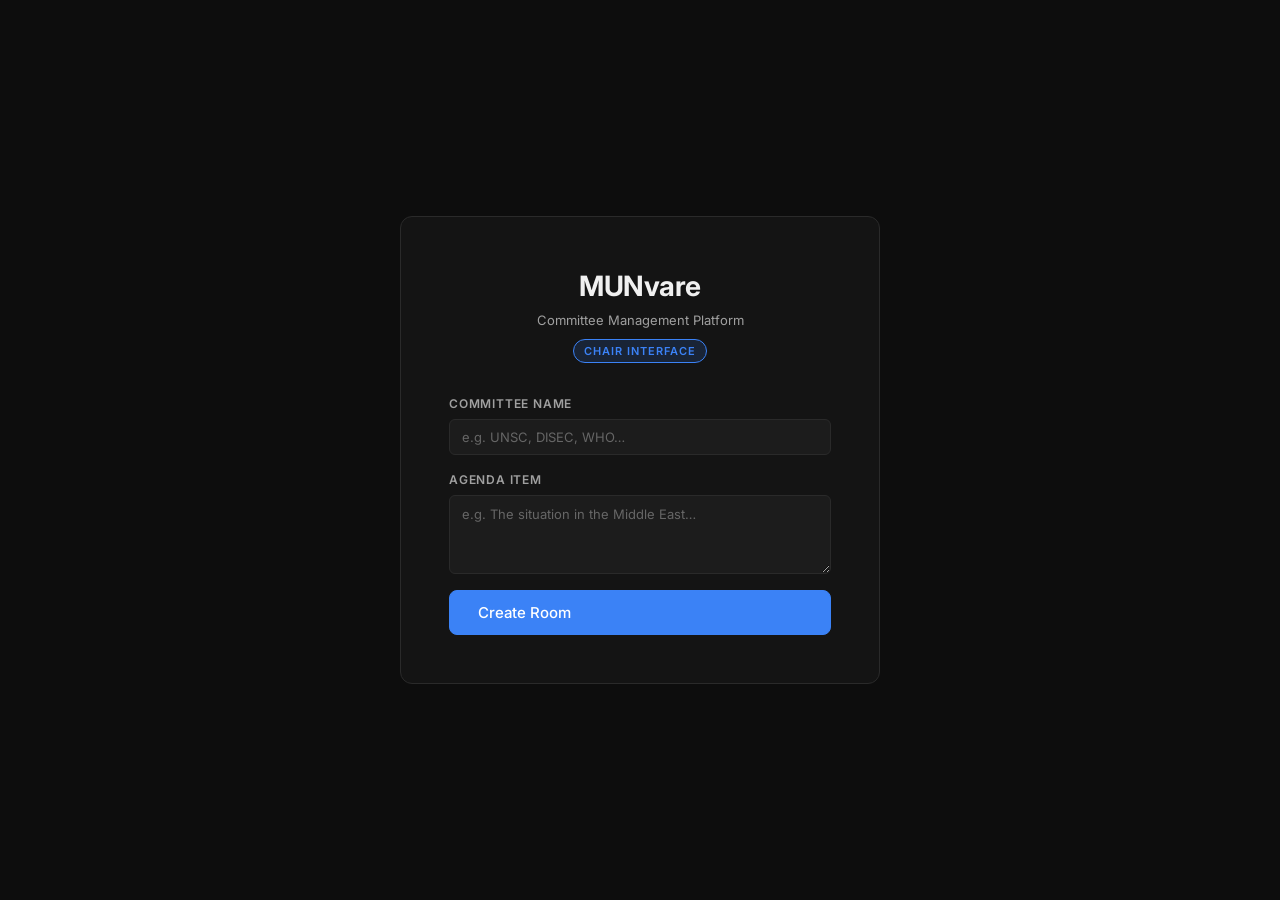
<file: frontend/chair.html>
<!DOCTYPE html>
<html lang="en">
<head>
    <meta charset="UTF-8">
    <meta name="viewport" content="width=device-width, initial-scale=1.0">
    <title>MUNvare — Chair Interface</title>
    <link rel="stylesheet" href="chair.css">
</head>
<body>

<!-- ===================== SETUP SCREEN ===================== -->
<div id="setup-screen">
    <div class="setup-card">
        <div class="setup-logo">
            <h1>MUNvare</h1>
            <p>Committee Management Platform</p>
            <span class="setup-badge">Chair Interface</span>
        </div>
        <div class="setup-form">
            <div class="form-group">
                <label for="committee-name">Committee Name</label>
                <input
                    type="text"
                    id="committee-name"
                    class="input-field"
                    placeholder="e.g. UNSC, DISEC, WHO…"
                    autocomplete="off"
                    onkeydown="if(event.key==='Enter') document.getElementById('agenda').focus()"
                >
            </div>
            <div class="form-group">
                <label for="agenda">Agenda Item</label>
                <textarea
                    id="agenda"
                    class="input-field"
                    placeholder="e.g. The situation in the Middle East…"
                    rows="3"
                ></textarea>
            </div>
            <button class="btn btn-primary btn-lg" onclick="setupRoom()">
                Create Room
            </button>
        </div>
    </div>
</div>

<!-- ===================== MAIN INTERFACE ===================== -->
<div id="main-interface" style="display:none; flex-direction:column; height:100vh;">

    <!-- TOP BAR -->
    <div class="top-bar">
        <span class="top-bar-brand">MUNvare</span>
        <div class="top-bar-divider"></div>
        <span class="committee-title" id="committee-title">Committee</span>
        <div class="top-bar-divider"></div>
        <div class="room-code-wrapper" onclick="copyRoomCode()" title="Click to copy room code">
            <span class="room-code-label">Room</span>
            <span id="room-code-display">——</span>
            <span class="copy-icon">&#10697;</span>
        </div>
        <span class="status-badge inactive" id="committee-status">INACTIVE</span>
        <button class="btn btn-outline" id="clear-room-btn" style="margin-left:auto; font-size:12px; padding:5px 10px;">
            &#10005; Leave Room
        </button>
    </div>

    <!-- AGENDA BAR -->
    <div class="agenda-bar">
        <span>Agenda:</span>
        <strong id="agenda-bar-text">—</strong>
    </div>

    <!-- INTERFACE BODY -->
    <div class="interface-body">

        <!-- LEFT PANEL: DELEGATES -->
        <div class="left-panel">
            <div class="panel-title">
                Delegates
                <span class="panel-count" id="delegate-count">0/0</span>
            </div>

            <div class="delegate-search">
                <input
                    type="text"
                    id="delegate-search"
                    class="search-input"
                    placeholder="Search countries…"
                    autocomplete="off"
                >
            </div>

            <!-- Delegate Setup (shown after room created) -->
            <div id="delegate-setup" style="display:none;">
                <textarea
                    id="delegate-list-input"
                    placeholder="Enter one country per line:&#10;United States&#10;China&#10;France&#10;…"
                    rows="5"
                ></textarea>
                <button class="btn btn-primary" style="width:100%" onclick="startRollCall()">
                    Start Roll Call
                </button>
            </div>

            <!-- Rendered delegate list -->
            <div id="delegate-list"></div>
        </div>

        <!-- MAIN AREA -->
        <div class="main-area">

            <!-- TAB BAR -->
            <div class="tab-bar">
                <button class="tab-btn active" data-tab="gsl">GSL</button>
                <button class="tab-btn" data-tab="mod">Mod Caucus</button>
                <button class="tab-btn" data-tab="unmod">Unmod Caucus</button>
                <button class="tab-btn" data-tab="voting">Voting</button>
                <button class="tab-btn" data-tab="docs">Documents</button>
            </div>

            <!-- TAB CONTENT AREA -->
            <div class="tab-content-area">

                <!-- GSL TAB -->
                <div id="gsl-panel" class="tab-content active" style="display:block;">
                    <div class="panel-header">
                        <h3>General Speakers List</h3>
                        <span class="status-badge closed">CLOSED</span>
                    </div>
                    <div class="timer-display">
                        <div class="timer-value" id="gsl-timer-display">1:30</div>
                        <div class="current-speaker">No current speaker</div>
                        <div class="timer-controls">
                            <button class="btn btn-success" onclick="startTimer('gsl.timer')">&#9654; Start</button>
                            <button class="btn btn-secondary" onclick="pauseTimer('gsl.timer')">&#9646;&#9646; Pause</button>
                            <button class="btn btn-outline" onclick="resetTimer('gsl.timer')">&#8634; Reset</button>
                            <button class="btn btn-accent" onclick="nextSpeaker()">Next &#9658;&#9658;</button>
                        </div>
                    </div>
                    <div class="speaker-controls">
                        <div class="gsl-settings">
                            Speaker time:
                            <input type="number" id="gsl-speaker-time" value="90" style="width:64px"> sec
                        </div>
                        <div class="add-speaker">
                            <select id="gsl-add-country" class="input-field">
                                <option value="">-- Select country --</option>
                            </select>
                            <button class="btn btn-primary" onclick="addToGSL()">Add</button>
                        </div>
                    </div>
                    <div class="speaker-list">
                        <h4>Speakers Queue (0)</h4>
                        <div class="empty-state">No speakers queued</div>
                    </div>
                    <div class="gsl-actions">
                        <button class="btn btn-primary" onclick="openGSL()">Open GSL</button>
                        <button class="btn btn-secondary" onclick="closeGSL()">Close GSL</button>
                    </div>
                </div>

                <!-- MOD CAUCUS TAB -->
                <div id="mod-panel" class="tab-content" style="display:none;">
                    <div class="panel-header">
                        <h3>Moderated Caucus</h3>
                        <span class="status-badge inactive">INACTIVE</span>
                    </div>
                    <div class="caucus-setup">
                        <input type="text" id="mod-topic" placeholder="Caucus topic" class="input-field">
                        <div class="time-inputs">
                            <label>Total time (s): <input type="number" id="mod-total-time" value="300" class="input-field" style="width:80px"></label>
                            <label>Speaker time (s): <input type="number" id="mod-speaker-time" value="60" class="input-field" style="width:80px"></label>
                        </div>
                        <button class="btn btn-primary" onclick="startModCaucus()">Start Mod Caucus</button>
                    </div>
                </div>

                <!-- UNMOD CAUCUS TAB -->
                <div id="unmod-panel" class="tab-content" style="display:none;">
                    <div class="panel-header">
                        <h3>Unmoderated Caucus</h3>
                        <span class="status-badge inactive">INACTIVE</span>
                    </div>
                    <div class="caucus-setup">
                        <input type="text" id="unmod-purpose" placeholder="Purpose (optional)" class="input-field">
                        <label class="time-inputs" style="gap:8px;align-items:center;">Duration (s):
                            <input type="number" id="unmod-duration" value="300" class="input-field" style="width:90px">
                        </label>
                        <button class="btn btn-primary" onclick="startUnmodCaucus()">Start Unmod Caucus</button>
                    </div>
                </div>

                <!-- VOTING TAB -->
                <div id="voting-panel" class="tab-content" style="display:none;">
                    <div class="panel-header">
                        <h3>Voting Procedure</h3>
                        <span class="status-badge inactive">CLOSED</span>
                    </div>
                    <div class="voting-setup">
                        <input type="text" id="voting-motion" placeholder="Motion or resolution title" class="input-field">
                        <select id="voting-type" class="input-field">
                            <option value="procedural">Procedural</option>
                            <option value="substantive">Substantive</option>
                        </select>
                        <button class="btn btn-primary" onclick="startVoting()">Open Voting</button>
                    </div>
                </div>

                <!-- DOCUMENTS TAB -->
                <div id="docs-panel" class="tab-content" style="display:none;">
                    <div class="panel-header">
                        <h3>Working Papers &amp; Draft Resolutions</h3>
                    </div>
                    <div class="docs-section">
                        <h4>Working Papers (0)</h4>
                        <p class="empty-state">No working papers submitted</p>
                    </div>
                    <div class="docs-section">
                        <h4>Draft Resolutions (0)</h4>
                        <p class="empty-state">No draft resolutions</p>
                    </div>
                </div>

            </div><!-- /tab-content-area -->
        </div><!-- /main-area -->

        <!-- RIGHT PANEL -->
        <div class="right-panel">

            <!-- Motions Queue -->
            <div class="right-section" style="flex:0 0 auto;">
                <div class="right-section-header">
                    Motions
                    <span class="badge-count" id="motions-badge" style="display:none;"></span>
                </div>
                <div class="right-section-body">
                    <div id="motions-list">
                        <p class="empty-state">No pending motions</p>
                    </div>
                </div>
            </div>

            <!-- Points Queue -->
            <div class="right-section" style="flex:0 0 auto;">
                <div class="right-section-header">
                    Points
                    <span class="badge-count" id="points-badge" style="display:none;"></span>
                </div>
                <div class="right-section-body">
                    <div id="points-list">
                        <p class="empty-state">No pending points</p>
                    </div>
                </div>
            </div>

            <!-- Right of Reply Queue -->
            <div class="right-section" style="flex:0 0 auto;">
                <div class="right-section-header">
                    Right of Reply
                    <span class="badge-count" id="ror-badge" style="display:none;"></span>
                </div>
                <div class="right-section-body">
                    <div id="ror-list"></div>
                </div>
            </div>

            <!-- Announcements -->
            <div class="right-section" style="flex:1; min-height:0;">
                <div class="right-section-header">Announcement</div>
                <div class="announcement-section">
                    <label for="announcement-input">Message (Ctrl+Enter to send)</label>
                    <textarea
                        id="announcement-input"
                        placeholder="Type an announcement to broadcast to all delegates…"
                    ></textarea>
                    <button class="btn btn-primary" style="width:100%" onclick="sendAnnouncement()">
                        Broadcast Announcement
                    </button>
                </div>
            </div>

        </div><!-- /right-panel -->

    </div><!-- /interface-body -->

    <!-- BOTTOM BAR: SESSION CONTROLS -->
    <div class="bottom-bar">
        <span class="bottom-bar-label">Session:</span>
        <button class="btn btn-secondary" onclick="startRollCallBtn()">
            &#9745; Roll Call
        </button>
        <button class="btn btn-warning" onclick="suspendSession()">
            &#9646;&#9646; Suspend
        </button>
        <button class="btn btn-success" onclick="resumeSession()">
            &#9654; Resume
        </button>
        <button class="btn btn-danger" onclick="adjournSession()">
            &#9632; Adjourn
        </button>
        <div class="bottom-bar-spacer"></div>
        <button class="btn btn-primary" onclick="sendAnnouncement()">
            &#128226; Announce
        </button>
    </div>

</div><!-- /main-interface -->

<script src="https://cdn.socket.io/4.7.2/socket.io.min.js"></script>
<script src="chair.js"></script>
</body>
</html>
</file>
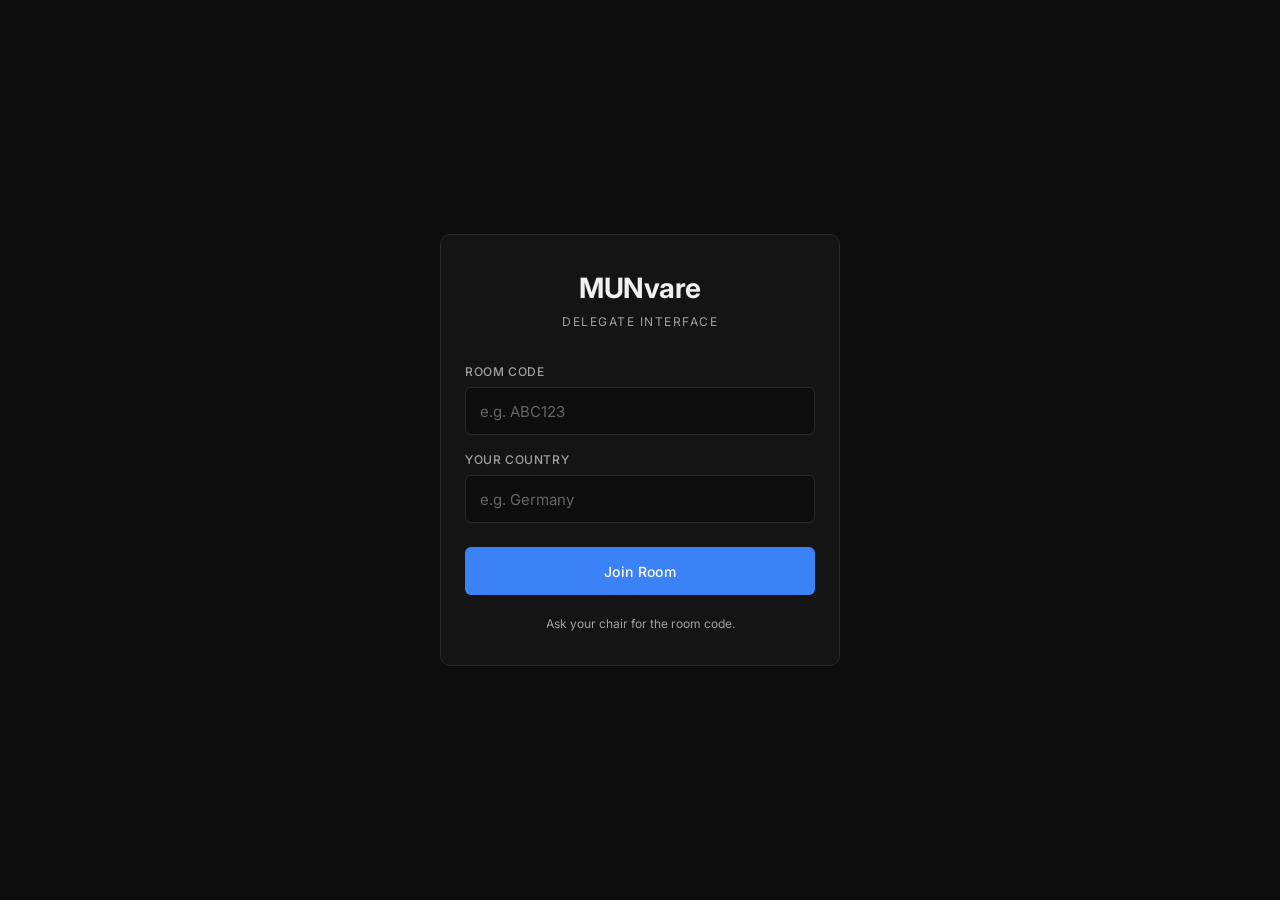
<file: frontend/delegate.html>
<!DOCTYPE html>
<html lang="en">
<head>
    <meta charset="UTF-8">
    <meta name="viewport" content="width=device-width, initial-scale=1.0, maximum-scale=1.0, user-scalable=no">
    <title>MUNvare - Delegate</title>
    <link rel="preconnect" href="https://fonts.googleapis.com">
    <link href="https://fonts.googleapis.com/css2?family=Inter:wght@300;400;500;600;700&display=swap" rel="stylesheet">
    <link rel="stylesheet" href="delegate.css">
</head>
<body>

    <!-- Toast Container -->
    <div id="toast-container"></div>

    <!-- ============================================================
         JOIN SCREEN
    ============================================================ -->
    <div id="join-screen">
        <div class="join-card">
            <div class="join-logo">
                <span class="join-logo-text">MUNvare</span>
                <span class="join-logo-sub">Delegate Interface</span>
            </div>

            <div class="join-form">
                <div class="form-group">
                    <label class="form-label" for="room-code-input">Room Code</label>
                    <input
                        id="room-code-input"
                        type="text"
                        class="input-field"
                        placeholder="e.g. ABC123"
                        autocomplete="off"
                        autocapitalize="characters"
                        maxlength="12"
                    >
                </div>
                <div class="form-group">
                    <label class="form-label" for="country-input">Your Country</label>
                    <input
                        id="country-input"
                        type="text"
                        class="input-field"
                        placeholder="e.g. Germany"
                        autocomplete="off"
                    >
                </div>
                <button class="btn btn-primary btn-join" onclick="joinRoom()">
                    Join Room
                </button>
            </div>

            <p class="join-hint">Ask your chair for the room code.</p>
        </div>
    </div>

    <!-- ============================================================
         MAIN VIEW
    ============================================================ -->
    <div id="main-view" style="display:none;">

        <!-- Top Bar -->
        <header class="top-bar">
            <div class="top-bar-left">
                <div class="committee-name" id="committee-name">Committee</div>
                <div class="delegate-info">
                    <span id="my-country">Country</span>
                    <span class="room-code-badge" id="room-code-badge">----</span>
                </div>
            </div>
            <div class="top-bar-right">
                <span class="status-badge" id="committee-status">IDLE</span>
            </div>
        </header>

        <!-- Timer Display -->
        <div class="timer-block" id="main-timer">
            <div class="timer-label">Session</div>
        </div>

        <!-- Current Activity Panel -->
        <section class="activity-panel" id="current-activity">
            <div class="activity-header">Waiting for session to start...</div>
        </section>

        <!-- Action Buttons -->
        <section class="actions-panel">

            <!-- Speak / Non-voting actions -->
            <div id="speak-actions">
                <div class="action-row">
                    <button class="action-btn action-primary" onclick="requestToSpeak()">
                        <span class="action-icon">🎤</span>
                        <span class="action-label">Request to Speak</span>
                    </button>
                    <button class="action-btn action-secondary" onclick="withdrawFromList()">
                        <span class="action-icon">✖</span>
                        <span class="action-label">Withdraw from List</span>
                    </button>
                </div>

                <div class="action-row">
                    <button class="action-btn action-motion" onclick="proposeMotion()">
                        <span class="action-icon">📋</span>
                        <span class="action-label">Propose Motion</span>
                    </button>
                    <button class="action-btn action-point" onclick="raisePoint()">
                        <span class="action-icon">✋</span>
                        <span class="action-label">Raise Point</span>
                    </button>
                </div>

                <div class="action-row">
                    <button class="action-btn action-reply" onclick="requestRightOfReply()">
                        <span class="action-icon">↩</span>
                        <span class="action-label">Right of Reply</span>
                    </button>
                    <button class="action-btn action-doc" onclick="submitWorkingPaper()">
                        <span class="action-icon">📄</span>
                        <span class="action-label">Submit Working Paper</span>
                    </button>
                </div>
            </div>

            <!-- Voting actions (shown during voting) -->
            <div id="voting-actions" style="display:none;">
                <div class="voting-header">Cast Your Vote</div>
                <div id="vote-buttons" class="vote-grid">
                    <button class="vote-btn vote-for" onclick="castVote('for')">FOR</button>
                    <button class="vote-btn vote-against" onclick="castVote('against')">AGAINST</button>
                    <button class="vote-btn vote-abstain" onclick="castVote('abstain')">ABSTAIN</button>
                    <button class="vote-btn vote-pass" onclick="castVote('pass')">PASS</button>
                </div>
            </div>

        </section>

        <!-- Info Tabs -->
        <section class="info-section">
            <nav class="info-tabs">
                <button class="info-tab-btn active" data-info-tab="speakers" onclick="switchInfoTab('speakers')">
                    Speakers
                </button>
                <button class="info-tab-btn" data-info-tab="announcements" onclick="switchInfoTab('announcements')">
                    Announcements
                </button>
                <button class="info-tab-btn" data-info-tab="documents" onclick="switchInfoTab('documents')">
                    Documents
                </button>
            </nav>

            <div class="info-tab-content" id="info-speakers">
                <div id="speaker-list">
                    <p class="empty">No speakers in list</p>
                </div>
            </div>

            <div class="info-tab-content" id="info-announcements" style="display:none;">
                <div id="announcements-list">
                    <p class="empty">No announcements</p>
                </div>
            </div>

            <div class="info-tab-content" id="info-documents" style="display:none;">
                <div id="documents-list">
                    <p class="empty">No documents</p>
                </div>
            </div>
        </section>

    </div><!-- /#main-view -->

    <!-- ============================================================
         MODAL: Propose Motion
    ============================================================ -->
    <div id="motion-modal" class="modal-overlay" style="display:none;" onclick="handleOverlayClick(event,'motion-modal')">
        <div class="modal-card" onclick="event.stopPropagation()">
            <div class="modal-header">
                <h2 class="modal-title">Propose Motion</h2>
                <button class="modal-close" onclick="closeModal('motion-modal')">✕</button>
            </div>
            <div class="modal-body">
                <div class="form-group">
                    <label class="form-label">Motion Type</label>
                    <select id="motion-type" class="input-field select-field">
                        <option value="mod_caucus">Moderated Caucus</option>
                        <option value="unmod_caucus">Unmoderated Caucus</option>
                        <option value="closure_debate">Closure of Debate</option>
                        <option value="suspension">Suspension of Session</option>
                        <option value="adjournment">Adjournment of Session</option>
                    </select>
                </div>
                <div id="motion-dynamic-fields">
                    <!-- Populated by updateMotionFields() -->
                    <input type="text" id="motion-topic" placeholder="Topic" class="input-field">
                    <div class="form-row">
                        <label class="form-label-inline">Total time (s):
                            <input type="number" id="motion-total-time" value="300" class="input-field input-small">
                        </label>
                        <label class="form-label-inline">Speaker time (s):
                            <input type="number" id="motion-speaker-time" value="60" class="input-field input-small">
                        </label>
                    </div>
                </div>
            </div>
            <div class="modal-footer">
                <button class="btn btn-secondary" onclick="closeModal('motion-modal')">Cancel</button>
                <button class="btn btn-primary" onclick="submitMotion()">Propose</button>
            </div>
        </div>
    </div>

    <!-- ============================================================
         MODAL: Raise Point
    ============================================================ -->
    <div id="point-modal" class="modal-overlay" style="display:none;" onclick="handleOverlayClick(event,'point-modal')">
        <div class="modal-card" onclick="event.stopPropagation()">
            <div class="modal-header">
                <h2 class="modal-title">Raise a Point</h2>
                <button class="modal-close" onclick="closeModal('point-modal')">✕</button>
            </div>
            <div class="modal-body">
                <div class="form-group">
                    <label class="form-label">Point Type</label>
                    <select id="point-type" class="input-field select-field">
                        <option value="point_of_order">Point of Order</option>
                        <option value="point_of_inquiry">Point of Inquiry</option>
                        <option value="point_of_information">Point of Information</option>
                        <option value="point_of_personal_privilege">Point of Personal Privilege</option>
                    </select>
                </div>
                <div class="form-group">
                    <label class="form-label">Details (optional)</label>
                    <textarea id="point-details" class="input-field textarea-field" placeholder="Describe the point..."></textarea>
                </div>
            </div>
            <div class="modal-footer">
                <button class="btn btn-secondary" onclick="closeModal('point-modal')">Cancel</button>
                <button class="btn btn-primary" onclick="submitPoint()">Raise Point</button>
            </div>
        </div>
    </div>

    <!-- ============================================================
         MODAL: Submit Working Paper
    ============================================================ -->
    <div id="wp-modal" class="modal-overlay" style="display:none;" onclick="handleOverlayClick(event,'wp-modal')">
        <div class="modal-card" onclick="event.stopPropagation()">
            <div class="modal-header">
                <h2 class="modal-title">Submit Working Paper</h2>
                <button class="modal-close" onclick="closeModal('wp-modal')">✕</button>
            </div>
            <div class="modal-body">
                <div class="form-group">
                    <label class="form-label">Title</label>
                    <input id="wp-title" type="text" class="input-field" placeholder="Working paper title">
                </div>
                <div class="form-group">
                    <label class="form-label">Sponsors (comma-separated)</label>
                    <input id="wp-sponsors" type="text" class="input-field" placeholder="e.g. Germany, France">
                </div>
                <div class="form-group">
                    <label class="form-label">Signatories (comma-separated)</label>
                    <input id="wp-signatories" type="text" class="input-field" placeholder="e.g. Brazil, India">
                </div>
                <div class="form-group">
                    <label class="form-label">Content / Summary</label>
                    <textarea id="wp-content" class="input-field textarea-field" placeholder="Operative clauses, notes, or summary..."></textarea>
                </div>
            </div>
            <div class="modal-footer">
                <button class="btn btn-secondary" onclick="closeModal('wp-modal')">Cancel</button>
                <button class="btn btn-primary" onclick="submitWP()">Submit</button>
            </div>
        </div>
    </div>

    <script src="https://cdn.socket.io/4.7.2/socket.io.min.js"></script>
    <script src="delegate.js"></script>
</body>
</html>
</file>
<file: frontend/chair.css>
/* MUNvare Chair Interface - Dark Theme */

@import url('https://fonts.googleapis.com/css2?family=Inter:wght@300;400;500;600;700&family=JetBrains+Mono:wght@400;600&display=swap');

* {
    margin: 0;
    padding: 0;
    box-sizing: border-box;
}

:root {
    --bg-primary: #0d0d0d;
    --bg-secondary: #141414;
    --bg-tertiary: #1c1c1c;
    --bg-quaternary: #222222;
    --text-primary: #f0f0f0;
    --text-secondary: #a0a0a0;
    --text-muted: #666666;
    --accent: #3B82F6;
    --accent-hover: #2563EB;
    --accent-glow: rgba(59, 130, 246, 0.15);
    --border: #2a2a2a;
    --border-light: #333333;
    --success: #22C55E;
    --success-bg: rgba(34, 197, 94, 0.12);
    --danger: #EF4444;
    --danger-bg: rgba(239, 68, 68, 0.12);
    --warning: #F59E0B;
    --warning-bg: rgba(245, 158, 11, 0.12);
    --purple: #8B5CF6;
    --purple-bg: rgba(139, 92, 246, 0.12);
    --left-panel-width: 260px;
    --right-panel-width: 280px;
    --topbar-height: 56px;
    --bottombar-height: 60px;
}

body {
    font-family: 'Inter', -apple-system, BlinkMacSystemFont, 'Segoe UI', sans-serif;
    background: var(--bg-primary);
    color: var(--text-primary);
    line-height: 1.5;
    height: 100vh;
    overflow: hidden;
    -webkit-font-smoothing: antialiased;
    -moz-osx-font-smoothing: grayscale;
    font-size: 14px;
}

/* ======== SETUP SCREEN ======== */

#setup-screen {
    display: flex;
    align-items: center;
    justify-content: center;
    height: 100vh;
    background: var(--bg-primary);
}

.setup-card {
    background: var(--bg-secondary);
    border: 1px solid var(--border);
    border-radius: 12px;
    padding: 48px;
    width: 480px;
    max-width: 90vw;
}

.setup-logo {
    text-align: center;
    margin-bottom: 32px;
}

.setup-logo h1 {
    font-size: 28px;
    font-weight: 700;
    color: var(--text-primary);
    letter-spacing: -0.5px;
}

.setup-logo p {
    color: var(--text-secondary);
    font-size: 13px;
    margin-top: 4px;
}

.setup-badge {
    display: inline-block;
    background: var(--accent-glow);
    border: 1px solid var(--accent);
    color: var(--accent);
    font-size: 11px;
    font-weight: 600;
    padding: 3px 10px;
    border-radius: 20px;
    letter-spacing: 1px;
    text-transform: uppercase;
    margin-top: 8px;
}

.setup-form {
    display: flex;
    flex-direction: column;
    gap: 16px;
}

.form-group {
    display: flex;
    flex-direction: column;
    gap: 6px;
}

.form-group label {
    font-size: 12px;
    font-weight: 600;
    color: var(--text-secondary);
    text-transform: uppercase;
    letter-spacing: 0.8px;
}

/* ======== MAIN INTERFACE ======== */

#main-interface {
    display: none;
    flex-direction: column;
    height: 100vh;
}

/* ======== TOP BAR ======== */

.top-bar {
    height: var(--topbar-height);
    background: var(--bg-secondary);
    border-bottom: 1px solid var(--border);
    display: flex;
    align-items: center;
    padding: 0 20px;
    gap: 16px;
    flex-shrink: 0;
    z-index: 100;
}

.top-bar-brand {
    font-size: 16px;
    font-weight: 700;
    color: var(--text-primary);
    flex-shrink: 0;
}

.top-bar-divider {
    width: 1px;
    height: 24px;
    background: var(--border);
    flex-shrink: 0;
}

.committee-title {
    font-size: 15px;
    font-weight: 600;
    color: var(--text-primary);
    flex: 1;
    min-width: 0;
    white-space: nowrap;
    overflow: hidden;
    text-overflow: ellipsis;
}

.room-code-wrapper {
    display: flex;
    align-items: center;
    gap: 8px;
    background: var(--bg-tertiary);
    border: 1px solid var(--border);
    border-radius: 6px;
    padding: 6px 12px;
    cursor: pointer;
    transition: all 0.2s;
    flex-shrink: 0;
}

.room-code-wrapper:hover {
    border-color: var(--accent);
    background: var(--accent-glow);
}

.room-code-label {
    font-size: 11px;
    color: var(--text-secondary);
    text-transform: uppercase;
    letter-spacing: 0.8px;
}

#room-code-display {
    font-family: 'JetBrains Mono', monospace;
    font-size: 18px;
    font-weight: 600;
    color: var(--accent);
    letter-spacing: 3px;
    min-width: 80px;
    text-align: center;
}

.copy-icon {
    color: var(--text-secondary);
    font-size: 14px;
}

.status-badge {
    display: inline-flex;
    align-items: center;
    gap: 6px;
    padding: 4px 10px;
    border-radius: 20px;
    font-size: 11px;
    font-weight: 600;
    letter-spacing: 0.5px;
    text-transform: uppercase;
    flex-shrink: 0;
}

.status-badge::before {
    content: '';
    width: 6px;
    height: 6px;
    border-radius: 50%;
    background: currentColor;
}

.status-badge.open,
.status-badge.active {
    background: var(--success-bg);
    color: var(--success);
    border: 1px solid rgba(34, 197, 94, 0.3);
}

.status-badge.closed,
.status-badge.inactive {
    background: var(--bg-tertiary);
    color: var(--text-secondary);
    border: 1px solid var(--border);
}

.status-badge.suspended {
    background: var(--warning-bg);
    color: var(--warning);
    border: 1px solid rgba(245, 158, 11, 0.3);
}

.status-badge.adjourned {
    background: var(--danger-bg);
    color: var(--danger);
    border: 1px solid rgba(239, 68, 68, 0.3);
}

#committee-status {
    margin-left: auto;
}

/* ======== BODY LAYOUT ======== */

.interface-body {
    display: flex;
    flex: 1;
    overflow: hidden;
}

/* ======== LEFT PANEL - DELEGATES ======== */

.left-panel {
    width: var(--left-panel-width);
    background: var(--bg-secondary);
    border-right: 1px solid var(--border);
    display: flex;
    flex-direction: column;
    flex-shrink: 0;
    overflow: hidden;
}

.panel-title {
    font-size: 11px;
    font-weight: 600;
    text-transform: uppercase;
    letter-spacing: 1px;
    color: var(--text-secondary);
    padding: 14px 16px 10px;
    border-bottom: 1px solid var(--border);
    display: flex;
    align-items: center;
    justify-content: space-between;
}

.panel-count {
    background: var(--bg-tertiary);
    border: 1px solid var(--border);
    color: var(--text-secondary);
    font-size: 10px;
    padding: 1px 7px;
    border-radius: 10px;
}

.delegate-search {
    padding: 10px 12px;
    border-bottom: 1px solid var(--border);
}

#delegate-setup {
    padding: 12px;
    border-bottom: 1px solid var(--border);
    display: none;
}

#delegate-setup textarea {
    width: 100%;
    min-height: 80px;
    resize: vertical;
    font-size: 12px;
    margin-bottom: 8px;
}

#delegate-list {
    flex: 1;
    overflow-y: auto;
    padding: 8px 0;
}

.delegate-item {
    display: flex;
    align-items: center;
    gap: 8px;
    padding: 7px 12px;
    border-bottom: 1px solid transparent;
    transition: background 0.15s;
    cursor: default;
}

.delegate-item:hover {
    background: var(--bg-tertiary);
}

.delegate-item.present {
    border-left: 2px solid var(--success);
}

.delegate-item.connected {
    border-left: 2px solid var(--accent);
}

.delegate-flag {
    font-size: 10px;
    flex-shrink: 0;
}

.delegate-name {
    flex: 1;
    font-size: 13px;
    color: var(--text-primary);
    white-space: nowrap;
    overflow: hidden;
    text-overflow: ellipsis;
}

.delegate-item.present .delegate-name {
    color: var(--text-primary);
}

/* ======== MAIN AREA ======== */

.main-area {
    flex: 1;
    display: flex;
    flex-direction: column;
    overflow: hidden;
    background: var(--bg-primary);
}

/* ======== TABS ======== */

.tab-bar {
    display: flex;
    background: var(--bg-secondary);
    border-bottom: 1px solid var(--border);
    padding: 0 16px;
    gap: 4px;
    flex-shrink: 0;
    overflow-x: auto;
}

.tab-bar::-webkit-scrollbar {
    height: 0;
}

.tab-btn {
    padding: 14px 18px;
    background: none;
    border: none;
    color: var(--text-secondary);
    cursor: pointer;
    font-size: 13px;
    font-weight: 500;
    transition: all 0.2s;
    border-bottom: 2px solid transparent;
    white-space: nowrap;
    font-family: inherit;
    position: relative;
    top: 1px;
}

.tab-btn:hover {
    color: var(--text-primary);
    background: var(--bg-tertiary);
}

.tab-btn.active {
    color: var(--accent);
    border-bottom-color: var(--accent);
}

.tab-content-area {
    flex: 1;
    overflow-y: auto;
    padding: 20px;
}

.tab-content {
    display: none;
    height: 100%;
}

.tab-content.active {
    display: block;
}

/* ======== PANEL HEADER ======== */

.panel-header {
    display: flex;
    align-items: center;
    justify-content: space-between;
    margin-bottom: 20px;
    padding-bottom: 14px;
    border-bottom: 1px solid var(--border);
}

.panel-header h3 {
    font-size: 18px;
    font-weight: 600;
    color: var(--text-primary);
}

/* ======== TIMER DISPLAY ======== */

.timer-display {
    background: var(--bg-secondary);
    border: 1px solid var(--border);
    border-radius: 10px;
    padding: 24px;
    margin-bottom: 20px;
    text-align: center;
}

.timer-value {
    font-family: 'JetBrains Mono', monospace;
    font-size: 56px;
    font-weight: 600;
    color: var(--text-primary);
    line-height: 1;
    letter-spacing: 2px;
    margin-bottom: 8px;
    transition: color 0.3s;
}

.timer-value.running {
    color: var(--success);
}

.timer-value.low {
    color: var(--danger);
}

.current-speaker {
    font-size: 14px;
    color: var(--text-secondary);
    margin-bottom: 16px;
}

.current-speaker strong {
    color: var(--text-primary);
    font-size: 15px;
}

.timer-controls {
    display: flex;
    align-items: center;
    justify-content: center;
    gap: 8px;
    flex-wrap: wrap;
    margin-top: 12px;
}

/* ======== SPEAKER LIST ======== */

.speaker-list {
    background: var(--bg-secondary);
    border: 1px solid var(--border);
    border-radius: 8px;
    overflow: hidden;
    margin-bottom: 16px;
}

.speaker-list h4 {
    font-size: 12px;
    font-weight: 600;
    text-transform: uppercase;
    letter-spacing: 0.8px;
    color: var(--text-secondary);
    padding: 10px 14px;
    background: var(--bg-tertiary);
    border-bottom: 1px solid var(--border);
}

.speaker-item {
    display: flex;
    align-items: center;
    gap: 10px;
    padding: 10px 14px;
    border-bottom: 1px solid var(--border);
    transition: background 0.15s;
}

.speaker-item:last-child {
    border-bottom: none;
}

.speaker-item:hover {
    background: var(--bg-tertiary);
}

.speaker-item.current {
    background: var(--accent-glow);
    border-left: 3px solid var(--accent);
}

.speaker-item.done {
    opacity: 0.45;
}

.speaker-item .pos {
    font-size: 11px;
    color: var(--text-muted);
    width: 20px;
    text-align: right;
    font-family: 'JetBrains Mono', monospace;
    flex-shrink: 0;
}

.speaker-item .name {
    flex: 1;
    font-size: 13px;
    color: var(--text-primary);
}

/* ======== SPEAKER CONTROLS ======== */

.speaker-controls {
    background: var(--bg-secondary);
    border: 1px solid var(--border);
    border-radius: 8px;
    padding: 14px;
    margin-bottom: 16px;
    display: flex;
    flex-direction: column;
    gap: 10px;
}

.gsl-settings {
    font-size: 13px;
    color: var(--text-secondary);
    display: flex;
    align-items: center;
    gap: 8px;
}

.add-speaker {
    display: flex;
    gap: 8px;
    align-items: center;
}

.add-speaker select {
    flex: 1;
}

.gsl-actions {
    display: flex;
    gap: 8px;
    margin-top: 4px;
}

/* ======== CAUCUS SETUP ======== */

.caucus-setup {
    background: var(--bg-secondary);
    border: 1px solid var(--border);
    border-radius: 8px;
    padding: 20px;
    display: flex;
    flex-direction: column;
    gap: 14px;
}

.time-inputs {
    display: flex;
    gap: 16px;
    flex-wrap: wrap;
}

.time-inputs label {
    display: flex;
    align-items: center;
    gap: 8px;
    font-size: 13px;
    color: var(--text-secondary);
}

.caucus-info {
    background: var(--bg-secondary);
    border: 1px solid var(--border);
    border-radius: 8px;
    padding: 16px;
    margin-bottom: 16px;
    font-size: 13px;
    line-height: 1.8;
    color: var(--text-secondary);
}

.caucus-info strong {
    color: var(--text-primary);
}

/* ======== VOTING ======== */

.voting-setup {
    background: var(--bg-secondary);
    border: 1px solid var(--border);
    border-radius: 8px;
    padding: 20px;
    display: flex;
    flex-direction: column;
    gap: 12px;
    margin-bottom: 16px;
}

.voting-info {
    background: var(--bg-secondary);
    border: 1px solid var(--border);
    border-radius: 8px;
    padding: 16px;
    font-size: 13px;
    line-height: 1.8;
    margin-bottom: 16px;
}

.voting-info strong {
    color: var(--text-primary);
}

.vote-tally {
    display: flex;
    flex-wrap: wrap;
    gap: 6px;
    margin-bottom: 12px;
}

.vote-chip {
    padding: 3px 10px;
    border-radius: 12px;
    font-size: 11px;
    font-weight: 500;
}

.vote-chip.vote-for {
    background: var(--success-bg);
    color: var(--success);
    border: 1px solid rgba(34, 197, 94, 0.3);
}

.vote-chip.vote-against {
    background: var(--danger-bg);
    color: var(--danger);
    border: 1px solid rgba(239, 68, 68, 0.3);
}

.vote-chip.vote-abstain {
    background: var(--warning-bg);
    color: var(--warning);
    border: 1px solid rgba(245, 158, 11, 0.3);
}

.vote-summary {
    font-size: 14px;
    color: var(--text-secondary);
    padding: 10px 14px;
    background: var(--bg-tertiary);
    border-radius: 6px;
    margin-bottom: 14px;
    font-family: 'JetBrains Mono', monospace;
    font-size: 13px;
}

.vote-result {
    background: var(--bg-secondary);
    border: 1px solid var(--border);
    border-radius: 8px;
    padding: 14px;
    margin-top: 12px;
}

.vote-result h4 {
    font-size: 12px;
    text-transform: uppercase;
    letter-spacing: 0.8px;
    color: var(--text-secondary);
    margin-bottom: 8px;
}

/* ======== DOCUMENTS ======== */

.docs-section {
    margin-bottom: 24px;
}

.docs-section h4 {
    font-size: 12px;
    font-weight: 600;
    text-transform: uppercase;
    letter-spacing: 0.8px;
    color: var(--text-secondary);
    margin-bottom: 12px;
    padding-bottom: 8px;
    border-bottom: 1px solid var(--border);
}

.doc-item {
    background: var(--bg-secondary);
    border: 1px solid var(--border);
    border-radius: 8px;
    padding: 14px;
    margin-bottom: 8px;
    font-size: 13px;
    line-height: 1.7;
    color: var(--text-secondary);
    display: flex;
    flex-direction: column;
    gap: 6px;
}

.doc-item strong {
    color: var(--text-primary);
    font-size: 14px;
}

.doc-item.status-submitted {
    border-left: 3px solid var(--warning);
}

.doc-item.status-accepted {
    border-left: 3px solid var(--success);
}

.doc-item.status-rejected {
    border-left: 3px solid var(--danger);
}

.doc-item.status-tabled {
    border-left: 3px solid var(--purple);
}

/* ======== RIGHT PANEL ======== */

.right-panel {
    width: var(--right-panel-width);
    background: var(--bg-secondary);
    border-left: 1px solid var(--border);
    display: flex;
    flex-direction: column;
    flex-shrink: 0;
    overflow: hidden;
}

.right-section {
    border-bottom: 1px solid var(--border);
    display: flex;
    flex-direction: column;
}

.right-section-header {
    padding: 12px 14px;
    font-size: 11px;
    font-weight: 600;
    text-transform: uppercase;
    letter-spacing: 1px;
    color: var(--text-secondary);
    display: flex;
    align-items: center;
    justify-content: space-between;
    background: var(--bg-tertiary);
    cursor: default;
}

.right-section-body {
    max-height: 200px;
    overflow-y: auto;
    padding: 8px;
}

#motions-list,
#points-list,
#ror-list {
    display: flex;
    flex-direction: column;
    gap: 6px;
}

/* ======== MOTION / POINT CARDS ======== */

.motion-item,
.point-item,
.ror-item {
    background: var(--bg-primary);
    border: 1px solid var(--border);
    border-radius: 6px;
    padding: 10px 12px;
    font-size: 12px;
    line-height: 1.5;
}

.motion-item strong,
.point-item strong {
    color: var(--text-primary);
    font-size: 13px;
}

.motion-item small,
.point-item small {
    display: block;
    color: var(--text-muted);
    margin-top: 3px;
    font-size: 11px;
    font-family: 'JetBrains Mono', monospace;
    word-break: break-all;
}

.motion-actions {
    display: flex;
    gap: 6px;
    margin-top: 8px;
}

.ror-item {
    display: flex;
    flex-direction: column;
    gap: 6px;
    font-size: 12px;
    color: var(--text-secondary);
}

.ror-actions {
    display: flex;
    gap: 6px;
}

/* ======== ANNOUNCEMENT ======== */

.announcement-section {
    padding: 12px;
    display: flex;
    flex-direction: column;
    gap: 8px;
    flex: 1;
    min-height: 0;
}

.announcement-section label {
    font-size: 11px;
    font-weight: 600;
    text-transform: uppercase;
    letter-spacing: 0.8px;
    color: var(--text-secondary);
}

#announcement-input {
    flex: 1;
    min-height: 80px;
    resize: none;
}

/* ======== BOTTOM BAR ======== */

.bottom-bar {
    height: var(--bottombar-height);
    background: var(--bg-secondary);
    border-top: 1px solid var(--border);
    display: flex;
    align-items: center;
    padding: 0 20px;
    gap: 10px;
    flex-shrink: 0;
}

.bottom-bar-label {
    font-size: 11px;
    font-weight: 600;
    text-transform: uppercase;
    letter-spacing: 0.8px;
    color: var(--text-muted);
    margin-right: 4px;
}

.bottom-bar-spacer {
    flex: 1;
}

/* ======== INPUTS ======== */

.input-field {
    width: 100%;
    padding: 9px 12px;
    background: var(--bg-tertiary);
    border: 1px solid var(--border);
    border-radius: 6px;
    color: var(--text-primary);
    font-size: 13px;
    font-family: inherit;
    transition: border-color 0.2s;
    outline: none;
}

.input-field:focus {
    border-color: var(--accent);
    background: var(--bg-primary);
}

.input-field::placeholder {
    color: var(--text-muted);
}

input[type="number"].input-field,
input[type="number"] {
    background: var(--bg-tertiary);
    border: 1px solid var(--border);
    border-radius: 4px;
    color: var(--text-primary);
    font-size: 13px;
    font-family: inherit;
    padding: 5px 8px;
    outline: none;
    transition: border-color 0.2s;
}

input[type="number"]:focus {
    border-color: var(--accent);
}

select.input-field,
select {
    background: var(--bg-tertiary);
    border: 1px solid var(--border);
    border-radius: 6px;
    color: var(--text-primary);
    font-size: 13px;
    font-family: inherit;
    padding: 9px 12px;
    outline: none;
    cursor: pointer;
    transition: border-color 0.2s;
}

select:focus {
    border-color: var(--accent);
}

textarea {
    width: 100%;
    background: var(--bg-tertiary);
    border: 1px solid var(--border);
    border-radius: 6px;
    color: var(--text-primary);
    font-size: 13px;
    font-family: inherit;
    padding: 9px 12px;
    outline: none;
    resize: vertical;
    transition: border-color 0.2s;
    line-height: 1.5;
}

textarea:focus {
    border-color: var(--accent);
    background: var(--bg-primary);
}

textarea::placeholder {
    color: var(--text-muted);
}

/* ======== BUTTONS ======== */

.btn {
    padding: 8px 16px;
    border: 1px solid var(--border);
    background: var(--bg-secondary);
    color: var(--text-primary);
    cursor: pointer;
    border-radius: 6px;
    font-size: 13px;
    font-weight: 500;
    font-family: inherit;
    transition: all 0.15s;
    display: inline-flex;
    align-items: center;
    gap: 6px;
    white-space: nowrap;
    flex-shrink: 0;
}

.btn:hover {
    background: var(--bg-tertiary);
    border-color: var(--accent);
}

.btn:active {
    transform: scale(0.97);
}

.btn-primary {
    background: var(--accent);
    border-color: var(--accent);
    color: white;
}

.btn-primary:hover {
    background: var(--accent-hover);
    border-color: var(--accent-hover);
}

.btn-secondary {
    background: var(--bg-tertiary);
    border-color: var(--border-light);
    color: var(--text-primary);
}

.btn-secondary:hover {
    background: var(--bg-quaternary);
}

.btn-danger {
    background: var(--danger);
    border-color: var(--danger);
    color: white;
}

.btn-danger:hover {
    background: #dc2626;
    border-color: #dc2626;
}

.btn-success {
    background: var(--success);
    border-color: var(--success);
    color: white;
}

.btn-success:hover {
    background: #16a34a;
    border-color: #16a34a;
}

.btn-outline {
    background: transparent;
    border-color: var(--border-light);
    color: var(--text-secondary);
}

.btn-outline:hover {
    color: var(--text-primary);
    border-color: var(--text-secondary);
}

.btn-accent {
    background: var(--purple-bg);
    border-color: var(--purple);
    color: var(--purple);
}

.btn-accent:hover {
    background: var(--purple);
    color: white;
}

.btn-warning {
    background: var(--warning-bg);
    border-color: var(--warning);
    color: var(--warning);
}

.btn-warning:hover {
    background: var(--warning);
    color: white;
}

.btn-sm {
    padding: 4px 10px;
    font-size: 11px;
    border-radius: 4px;
    font-weight: 500;
    border: 1px solid var(--border);
    background: var(--bg-tertiary);
    color: var(--text-secondary);
    cursor: pointer;
    font-family: inherit;
    transition: all 0.15s;
    display: inline-flex;
    align-items: center;
    gap: 4px;
}

.btn-sm:hover {
    color: var(--text-primary);
    border-color: var(--text-muted);
}

.btn-sm.btn-success {
    background: var(--success-bg);
    border-color: rgba(34, 197, 94, 0.4);
    color: var(--success);
}

.btn-sm.btn-success:hover {
    background: var(--success);
    color: white;
}

.btn-sm.btn-danger {
    background: var(--danger-bg);
    border-color: rgba(239, 68, 68, 0.4);
    color: var(--danger);
}

.btn-sm.btn-danger:hover {
    background: var(--danger);
    color: white;
}

.btn-sm.btn-primary {
    background: var(--accent-glow);
    border-color: rgba(59, 130, 246, 0.4);
    color: var(--accent);
}

.btn-sm.btn-primary:hover {
    background: var(--accent);
    color: white;
}

.btn-sm.btn-outline {
    background: transparent;
    border-color: var(--border);
    color: var(--text-muted);
}

.btn-lg {
    padding: 12px 28px;
    font-size: 15px;
    border-radius: 8px;
}

/* ======== EMPTY STATE ======== */

.empty-state {
    color: var(--text-muted);
    font-size: 12px;
    text-align: center;
    padding: 16px 8px;
    font-style: italic;
}

/* ======== SCROLLBAR ======== */

::-webkit-scrollbar {
    width: 5px;
    height: 5px;
}

::-webkit-scrollbar-track {
    background: transparent;
}

::-webkit-scrollbar-thumb {
    background: var(--border-light);
    border-radius: 3px;
}

::-webkit-scrollbar-thumb:hover {
    background: var(--text-muted);
}

/* ======== SEARCH INPUT ======== */

.search-input {
    width: 100%;
    padding: 7px 10px;
    background: var(--bg-primary);
    border: 1px solid var(--border);
    border-radius: 5px;
    color: var(--text-primary);
    font-size: 12px;
    font-family: inherit;
    outline: none;
    transition: border-color 0.2s;
}

.search-input:focus {
    border-color: var(--accent);
}

.search-input::placeholder {
    color: var(--text-muted);
}

/* ======== NOTIFICATIONS / BADGES ======== */

.badge-count {
    display: inline-flex;
    align-items: center;
    justify-content: center;
    background: var(--danger);
    color: white;
    font-size: 10px;
    font-weight: 700;
    min-width: 18px;
    height: 18px;
    border-radius: 9px;
    padding: 0 4px;
}

/* ======== AGENDA DISPLAY ======== */

.agenda-bar {
    padding: 6px 14px;
    background: var(--bg-tertiary);
    border-bottom: 1px solid var(--border);
    font-size: 12px;
    color: var(--text-secondary);
    display: flex;
    align-items: center;
    gap: 6px;
}

.agenda-bar strong {
    color: var(--text-primary);
    font-size: 12px;
}

/* ======== RESPONSIVE ======== */

@media (max-width: 1100px) {
    :root {
        --left-panel-width: 220px;
        --right-panel-width: 240px;
    }
}

@media (max-width: 900px) {
    :root {
        --left-panel-width: 0px;
        --right-panel-width: 0px;
    }

    .left-panel,
    .right-panel {
        display: none;
    }

    .tab-content-area {
        padding: 14px;
    }
}

@media (max-width: 600px) {
    .top-bar {
        padding: 0 12px;
        gap: 8px;
    }

    #room-code-display {
        font-size: 14px;
        letter-spacing: 2px;
    }

    .bottom-bar {
        padding: 0 12px;
        gap: 6px;
        flex-wrap: wrap;
        height: auto;
        padding-top: 10px;
        padding-bottom: 10px;
    }
}

/* ======== UTILITY ======== */

.flex { display: flex; }
.flex-col { flex-direction: column; }
.gap-8 { gap: 8px; }
.gap-12 { gap: 12px; }
.mt-8 { margin-top: 8px; }
.mt-12 { margin-top: 12px; }
.mt-16 { margin-top: 16px; }
.text-sm { font-size: 12px; }
.text-muted { color: var(--text-secondary); }
.bold { font-weight: 600; }
</file>
<file: frontend/delegate.css>
/* MUNvare - Delegate Interface (Mobile-first) */

@import url('https://fonts.googleapis.com/css2?family=Inter:wght@300;400;500;600;700&display=swap');

/* ============================================================
   CSS VARIABLES (matching main app)
============================================================ */
:root {
    --bg-primary:    #0d0d0d;
    --bg-secondary:  #141414;
    --bg-tertiary:   #1c1c1c;
    --text-primary:  #f0f0f0;
    --text-secondary:#a0a0a0;
    --accent:        #3B82F6;
    --accent-hover:  #2563EB;
    --accent-glow:   rgba(59,130,246,0.15);
    --border:        #2a2a2a;
    --success:       #22C55E;
    --danger:        #EF4444;
    --warning:       #F59E0B;

    /* Delegate-specific */
    --vote-for:      #22C55E;
    --vote-against:  #EF4444;
    --vote-abstain:  #F59E0B;
    --vote-pass:     #6B7280;
    --touch-min:     48px;
    --radius:        10px;
    --radius-sm:     6px;
}

/* ============================================================
   RESET & BASE
============================================================ */
*, *::before, *::after {
    margin: 0;
    padding: 0;
    box-sizing: border-box;
    -webkit-tap-highlight-color: transparent;
}

html {
    font-size: 16px;
    scroll-behavior: smooth;
}

body {
    font-family: 'Inter', -apple-system, BlinkMacSystemFont, 'Segoe UI', sans-serif;
    background: var(--bg-primary);
    color: var(--text-primary);
    line-height: 1.5;
    font-weight: 400;
    -webkit-font-smoothing: antialiased;
    -moz-osx-font-smoothing: grayscale;
    min-height: 100dvh;
    overscroll-behavior: none;
}

/* ============================================================
   JOIN SCREEN
============================================================ */
#join-screen {
    min-height: 100dvh;
    display: flex;
    align-items: center;
    justify-content: center;
    padding: 24px 16px;
    background: var(--bg-primary);
}

.join-card {
    width: 100%;
    max-width: 400px;
    background: var(--bg-secondary);
    border: 1px solid var(--border);
    border-radius: var(--radius);
    padding: 32px 24px;
}

.join-logo {
    text-align: center;
    margin-bottom: 32px;
}

.join-logo-text {
    display: block;
    font-size: 28px;
    font-weight: 700;
    color: var(--text-primary);
    letter-spacing: -0.5px;
}

.join-logo-sub {
    display: block;
    font-size: 12px;
    color: var(--text-secondary);
    margin-top: 4px;
    text-transform: uppercase;
    letter-spacing: 1.5px;
}

.join-form {
    display: flex;
    flex-direction: column;
    gap: 16px;
}

.btn-join {
    margin-top: 8px;
    font-size: 16px;
    font-weight: 600;
    letter-spacing: 0.3px;
}

.join-hint {
    text-align: center;
    font-size: 12px;
    color: var(--text-secondary);
    margin-top: 20px;
}

/* ============================================================
   MAIN VIEW
============================================================ */
#main-view {
    flex-direction: column;
    min-height: 100dvh;
    max-width: 480px;
    margin: 0 auto;
    padding-bottom: 16px;
}

/* ============================================================
   TOP BAR
============================================================ */
.top-bar {
    display: flex;
    align-items: center;
    justify-content: space-between;
    padding: 12px 16px;
    background: var(--bg-secondary);
    border-bottom: 1px solid var(--border);
    position: sticky;
    top: 0;
    z-index: 50;
    min-height: var(--touch-min);
}

.top-bar-left {
    display: flex;
    flex-direction: column;
    gap: 2px;
}

.committee-name {
    font-size: 15px;
    font-weight: 600;
    color: var(--text-primary);
    line-height: 1.2;
}

.delegate-info {
    display: flex;
    align-items: center;
    gap: 8px;
    font-size: 12px;
    color: var(--text-secondary);
}

.room-code-badge {
    background: var(--bg-tertiary);
    border: 1px solid var(--border);
    border-radius: 4px;
    padding: 1px 6px;
    font-family: 'SF Mono', 'Fira Code', 'Courier New', monospace;
    font-size: 11px;
    color: var(--accent);
    letter-spacing: 1px;
}

/* ============================================================
   STATUS BADGE
============================================================ */
.status-badge {
    display: inline-block;
    padding: 4px 10px;
    border-radius: 20px;
    font-size: 11px;
    font-weight: 600;
    letter-spacing: 0.8px;
    text-transform: uppercase;
    white-space: nowrap;
    background: var(--bg-tertiary);
    color: var(--text-secondary);
    border: 1px solid var(--border);
}

.status-gsl           { background: rgba(59,130,246,0.15); color: var(--accent); border-color: rgba(59,130,246,0.3); }
.status-mod_caucus    { background: rgba(245,158,11,0.12); color: var(--warning); border-color: rgba(245,158,11,0.3); }
.status-unmod_caucus  { background: rgba(34,197,94,0.12);  color: var(--success); border-color: rgba(34,197,94,0.3); }
.status-voting        { background: rgba(239,68,68,0.12);  color: var(--danger);  border-color: rgba(239,68,68,0.3); }
.status-roll_call     { background: rgba(139,92,246,0.12); color: #a78bfa;        border-color: rgba(139,92,246,0.3); }
.status-suspended     { background: rgba(107,114,128,0.12); color: #9ca3af;       border-color: rgba(107,114,128,0.3); }
.status-adjourned     { background: rgba(107,114,128,0.12); color: #6b7280;       border-color: rgba(107,114,128,0.3); }

/* ============================================================
   TIMER DISPLAY
============================================================ */
.timer-block {
    display: flex;
    flex-direction: column;
    align-items: center;
    justify-content: center;
    padding: 16px 16px 12px;
    background: var(--bg-secondary);
    border-bottom: 1px solid var(--border);
    min-height: 72px;
}

.timer-label {
    font-size: 11px;
    font-weight: 500;
    color: var(--text-secondary);
    text-transform: uppercase;
    letter-spacing: 1.2px;
    margin-bottom: 4px;
}

.timer-value {
    font-family: 'SF Mono', 'Fira Code', 'Courier New', monospace;
    font-size: 40px;
    font-weight: 700;
    color: var(--text-primary);
    letter-spacing: -1px;
    line-height: 1;
    text-shadow: 0 0 20px var(--accent-glow);
}

/* ============================================================
   CURRENT ACTIVITY PANEL
============================================================ */
.activity-panel {
    margin: 12px 16px;
    background: var(--bg-secondary);
    border: 1px solid var(--border);
    border-radius: var(--radius);
    padding: 14px 16px;
    min-height: 72px;
}

.activity-header {
    font-size: 13px;
    font-weight: 600;
    color: var(--text-secondary);
    text-transform: uppercase;
    letter-spacing: 0.8px;
    margin-bottom: 8px;
}

.current-speaker {
    font-size: 16px;
    font-weight: 600;
    color: var(--text-primary);
    padding: 6px 0;
}

.no-speaker {
    font-size: 13px;
    color: var(--text-secondary);
    font-style: italic;
}

.caucus-topic {
    font-size: 14px;
    font-weight: 500;
    color: var(--text-primary);
    margin-bottom: 6px;
}

.unmod-note {
    font-size: 12px;
    color: var(--success);
}

.my-position {
    font-size: 13px;
    color: var(--accent);
    margin-top: 4px;
    font-weight: 500;
}

.voting-motion {
    font-size: 14px;
    font-weight: 600;
    color: var(--text-primary);
    margin-bottom: 4px;
}

.voting-type {
    font-size: 12px;
    color: var(--text-secondary);
    text-transform: capitalize;
}

.attendance-status {
    font-size: 15px;
    font-weight: 600;
    padding: 8px 0;
}

.attendance-status.present { color: var(--success); }
.attendance-status.absent  { color: var(--danger); }

/* ============================================================
   ACTIONS PANEL
============================================================ */
.actions-panel {
    padding: 0 16px;
    margin-bottom: 12px;
}

.action-row {
    display: grid;
    grid-template-columns: 1fr 1fr;
    gap: 10px;
    margin-bottom: 10px;
}

.action-btn {
    display: flex;
    flex-direction: column;
    align-items: center;
    justify-content: center;
    min-height: 72px;
    padding: 12px 8px;
    border: 1px solid var(--border);
    border-radius: var(--radius);
    background: var(--bg-secondary);
    color: var(--text-primary);
    font-family: inherit;
    font-size: 12px;
    font-weight: 500;
    cursor: pointer;
    transition: background 0.15s, border-color 0.15s, transform 0.1s;
    gap: 6px;
    text-align: center;
    -webkit-user-select: none;
    user-select: none;
}

.action-btn:active {
    transform: scale(0.96);
}

.action-icon {
    font-size: 22px;
    line-height: 1;
}

.action-label {
    line-height: 1.2;
}

/* Button variants */
.action-primary {
    background: var(--accent-glow);
    border-color: rgba(59,130,246,0.4);
    color: #93c5fd;
}
.action-primary:hover  { background: rgba(59,130,246,0.22); }

.action-secondary      { color: var(--text-secondary); }
.action-secondary:hover { background: var(--bg-tertiary); }

.action-motion {
    background: rgba(245,158,11,0.08);
    border-color: rgba(245,158,11,0.3);
    color: var(--warning);
}
.action-motion:hover { background: rgba(245,158,11,0.15); }

.action-point {
    background: rgba(139,92,246,0.08);
    border-color: rgba(139,92,246,0.3);
    color: #a78bfa;
}
.action-point:hover { background: rgba(139,92,246,0.15); }

.action-reply {
    background: rgba(34,197,94,0.08);
    border-color: rgba(34,197,94,0.3);
    color: var(--success);
}
.action-reply:hover { background: rgba(34,197,94,0.15); }

.action-doc {
    color: var(--text-secondary);
}
.action-doc:hover { background: var(--bg-tertiary); }

/* ============================================================
   VOTING ACTIONS
============================================================ */
.voting-header {
    font-size: 13px;
    font-weight: 600;
    color: var(--text-secondary);
    text-transform: uppercase;
    letter-spacing: 0.8px;
    text-align: center;
    padding: 10px 0 12px;
}

.vote-grid {
    display: grid;
    grid-template-columns: 1fr 1fr;
    gap: 10px;
}

.vote-btn {
    display: flex;
    align-items: center;
    justify-content: center;
    min-height: 64px;
    border: none;
    border-radius: var(--radius);
    font-family: inherit;
    font-size: 16px;
    font-weight: 700;
    letter-spacing: 1px;
    cursor: pointer;
    transition: opacity 0.15s, transform 0.1s;
    -webkit-user-select: none;
    user-select: none;
}

.vote-btn:active { transform: scale(0.95); }

.vote-for     { background: var(--vote-for);     color: #052e16; }
.vote-against { background: var(--vote-against); color: #fff; }
.vote-abstain { background: var(--vote-abstain); color: #1c1400; }
.vote-pass    { background: var(--vote-pass);    color: #fff; }

.vote-btn:disabled,
.vote-btn[disabled] {
    opacity: 0.45;
    cursor: not-allowed;
}

.voted-msg {
    text-align: center;
    padding: 20px;
    font-size: 18px;
    font-weight: 600;
    color: var(--success);
}

/* ============================================================
   INFO SECTION & TABS
============================================================ */
.info-section {
    margin: 0 16px;
    background: var(--bg-secondary);
    border: 1px solid var(--border);
    border-radius: var(--radius);
    overflow: hidden;
    flex: 1;
}

.info-tabs {
    display: flex;
    border-bottom: 1px solid var(--border);
    background: var(--bg-tertiary);
}

.info-tab-btn {
    flex: 1;
    padding: 0 4px;
    min-height: var(--touch-min);
    background: transparent;
    border: none;
    border-bottom: 2px solid transparent;
    color: var(--text-secondary);
    font-family: inherit;
    font-size: 12px;
    font-weight: 500;
    cursor: pointer;
    transition: color 0.15s, border-color 0.15s;
    -webkit-user-select: none;
    user-select: none;
    letter-spacing: 0.2px;
}

.info-tab-btn.active {
    color: var(--accent);
    border-bottom-color: var(--accent);
}

.info-tab-content {
    padding: 12px 14px;
    max-height: 260px;
    overflow-y: auto;
}

/* ============================================================
   SPEAKER LIST
============================================================ */
.speaker-row {
    display: flex;
    align-items: center;
    gap: 10px;
    padding: 9px 10px;
    border-radius: var(--radius-sm);
    margin-bottom: 4px;
    font-size: 14px;
    transition: background 0.1s;
}

.speaker-row.current {
    background: var(--accent-glow);
    border: 1px solid rgba(59,130,246,0.3);
}

.speaker-row.done {
    opacity: 0.45;
}

.speaker-row.mine {
    border-left: 3px solid var(--accent);
    padding-left: 8px;
}

.speaker-pos {
    font-size: 11px;
    color: var(--text-secondary);
    min-width: 20px;
    text-align: right;
}

.speaker-name {
    flex: 1;
    color: var(--text-primary);
    font-weight: 500;
}

.speaking-now {
    font-size: 14px;
}

/* ============================================================
   ANNOUNCEMENTS
============================================================ */
.announcement-item {
    padding: 10px 0;
    border-bottom: 1px solid var(--border);
}

.announcement-item:last-child {
    border-bottom: none;
}

.announcement-time {
    font-size: 10px;
    color: var(--text-secondary);
    margin-bottom: 3px;
    font-family: 'SF Mono', 'Courier New', monospace;
}

.announcement-text {
    font-size: 13px;
    color: var(--text-primary);
    line-height: 1.4;
}

/* ============================================================
   DOCUMENTS
============================================================ */
.doc-item {
    display: flex;
    align-items: center;
    flex-wrap: wrap;
    gap: 8px;
    padding: 10px 0;
    border-bottom: 1px solid var(--border);
    font-size: 13px;
}

.doc-item:last-child {
    border-bottom: none;
}

.doc-status {
    font-size: 10px;
    padding: 2px 6px;
    border-radius: 20px;
    background: var(--bg-tertiary);
    color: var(--text-secondary);
    border: 1px solid var(--border);
    text-transform: capitalize;
}

.doc-signed {
    font-size: 11px;
    color: var(--success);
}

.btn-sm {
    padding: 4px 10px;
    min-height: 28px;
    font-size: 11px;
    font-weight: 600;
    border: 1px solid var(--accent);
    border-radius: var(--radius-sm);
    background: transparent;
    color: var(--accent);
    cursor: pointer;
    font-family: inherit;
    transition: background 0.15s;
}

.btn-sm:hover { background: var(--accent-glow); }

.empty {
    font-size: 13px;
    color: var(--text-secondary);
    text-align: center;
    padding: 20px 0;
    font-style: italic;
}

/* ============================================================
   FORMS & INPUTS
============================================================ */
.form-group {
    display: flex;
    flex-direction: column;
    gap: 6px;
}

.form-label {
    font-size: 12px;
    font-weight: 500;
    color: var(--text-secondary);
    text-transform: uppercase;
    letter-spacing: 0.6px;
}

.form-label-inline {
    font-size: 12px;
    color: var(--text-secondary);
    display: flex;
    align-items: center;
    gap: 6px;
}

.form-row {
    display: flex;
    gap: 12px;
    align-items: center;
    flex-wrap: wrap;
}

.input-field {
    width: 100%;
    min-height: var(--touch-min);
    padding: 10px 14px;
    background: var(--bg-primary);
    border: 1px solid var(--border);
    border-radius: var(--radius-sm);
    color: var(--text-primary);
    font-family: inherit;
    font-size: 15px;
    outline: none;
    transition: border-color 0.15s, box-shadow 0.15s;
    -webkit-appearance: none;
    appearance: none;
}

.input-field:focus {
    border-color: var(--accent);
    box-shadow: 0 0 0 3px rgba(59,130,246,0.12);
}

.input-field::placeholder {
    color: var(--text-secondary);
    opacity: 0.6;
}

.input-small {
    min-height: 36px;
    width: 80px;
    font-size: 14px;
    padding: 6px 10px;
}

.select-field {
    cursor: pointer;
    background-image: url("data:image/svg+xml,%3Csvg xmlns='http://www.w3.org/2000/svg' width='12' height='8' viewBox='0 0 12 8'%3E%3Cpath fill='%23a0a0a0' d='M6 8L0 0h12z'/%3E%3C/svg%3E");
    background-repeat: no-repeat;
    background-position: right 14px center;
    padding-right: 36px;
}

.textarea-field {
    min-height: 96px;
    resize: vertical;
    line-height: 1.5;
}

/* ============================================================
   BUTTONS
============================================================ */
.btn {
    display: inline-flex;
    align-items: center;
    justify-content: center;
    min-height: var(--touch-min);
    padding: 10px 20px;
    border-radius: var(--radius-sm);
    font-family: inherit;
    font-size: 14px;
    font-weight: 500;
    cursor: pointer;
    border: none;
    transition: background 0.15s, opacity 0.15s, transform 0.1s;
    text-decoration: none;
    -webkit-user-select: none;
    user-select: none;
}

.btn:active { transform: scale(0.97); }

.btn-primary {
    background: var(--accent);
    color: #fff;
}

.btn-primary:hover { background: var(--accent-hover); }

.btn-secondary {
    background: var(--bg-tertiary);
    color: var(--text-secondary);
    border: 1px solid var(--border);
}

.btn-secondary:hover { background: #232323; }

/* ============================================================
   MODALS
============================================================ */
.modal-overlay {
    position: fixed;
    inset: 0;
    background: rgba(0,0,0,0.72);
    z-index: 200;
    display: flex;
    align-items: flex-end;
    justify-content: center;
    padding: 0;
    backdrop-filter: blur(2px);
    -webkit-backdrop-filter: blur(2px);
    animation: fadeIn 0.15s ease;
}

@keyframes fadeIn {
    from { opacity: 0; }
    to   { opacity: 1; }
}

.modal-card {
    width: 100%;
    max-width: 480px;
    background: var(--bg-secondary);
    border: 1px solid var(--border);
    border-radius: var(--radius) var(--radius) 0 0;
    overflow: hidden;
    animation: slideUp 0.2s cubic-bezier(0.16,1,0.3,1);
    max-height: 90dvh;
    display: flex;
    flex-direction: column;
}

@keyframes slideUp {
    from { transform: translateY(100%); }
    to   { transform: translateY(0); }
}

.modal-header {
    display: flex;
    align-items: center;
    justify-content: space-between;
    padding: 16px 20px;
    border-bottom: 1px solid var(--border);
    flex-shrink: 0;
}

.modal-title {
    font-size: 16px;
    font-weight: 600;
    color: var(--text-primary);
}

.modal-close {
    width: 32px;
    height: 32px;
    display: flex;
    align-items: center;
    justify-content: center;
    border: none;
    background: var(--bg-tertiary);
    border-radius: var(--radius-sm);
    color: var(--text-secondary);
    font-size: 14px;
    cursor: pointer;
    font-family: inherit;
    transition: background 0.15s;
}

.modal-close:hover { background: var(--border); }

.modal-body {
    padding: 20px;
    display: flex;
    flex-direction: column;
    gap: 16px;
    overflow-y: auto;
    -webkit-overflow-scrolling: touch;
}

.modal-footer {
    display: flex;
    gap: 10px;
    padding: 16px 20px;
    border-top: 1px solid var(--border);
    flex-shrink: 0;
}

.modal-footer .btn {
    flex: 1;
}

/* ============================================================
   TOAST NOTIFICATIONS
============================================================ */
#toast-container {
    position: fixed;
    top: 16px;
    left: 50%;
    transform: translateX(-50%);
    z-index: 999;
    display: flex;
    flex-direction: column;
    gap: 8px;
    align-items: center;
    width: calc(100% - 32px);
    max-width: 380px;
    pointer-events: none;
}

.toast {
    width: 100%;
    padding: 12px 16px;
    border-radius: var(--radius-sm);
    font-size: 13px;
    font-weight: 500;
    color: var(--text-primary);
    box-shadow: 0 4px 20px rgba(0,0,0,0.5);
    animation: toastIn 0.25s cubic-bezier(0.16,1,0.3,1);
    line-height: 1.4;
    pointer-events: auto;
}

@keyframes toastIn {
    from { opacity: 0; transform: translateY(-12px) scale(0.96); }
    to   { opacity: 1; transform: translateY(0)    scale(1); }
}

.toast-info    { background: #1e2a3a; border: 1px solid rgba(59,130,246,0.4); }
.toast-success { background: #0f2a1a; border: 1px solid rgba(34,197,94,0.4); color: #86efac; }
.toast-error   { background: #2a1010; border: 1px solid rgba(239,68,68,0.4);  color: #fca5a5; }
.toast-warning { background: #2a1e00; border: 1px solid rgba(245,158,11,0.4); color: #fcd34d; }

/* ============================================================
   SCROLLBARS (webkit)
============================================================ */
::-webkit-scrollbar { width: 4px; height: 4px; }
::-webkit-scrollbar-track { background: transparent; }
::-webkit-scrollbar-thumb { background: var(--border); border-radius: 2px; }

/* ============================================================
   RESPONSIVE — wider phones / small tablets
============================================================ */
@media (min-width: 415px) {
    .action-btn {
        min-height: 80px;
        font-size: 13px;
    }

    .vote-btn {
        min-height: 72px;
        font-size: 18px;
    }

    .timer-value {
        font-size: 48px;
    }
}

@media (min-width: 600px) {
    .modal-card {
        border-radius: var(--radius);
        max-width: 440px;
        margin: auto;
    }

    .modal-overlay {
        align-items: center;
    }
}

/* ============================================================
   SAFE-AREA INSETS (iPhone notch/home-bar)
============================================================ */
@supports (padding: max(0px)) {
    .top-bar {
        padding-top: max(12px, env(safe-area-inset-top));
        padding-left: max(16px, env(safe-area-inset-left));
        padding-right: max(16px, env(safe-area-inset-right));
    }

    #main-view {
        padding-bottom: max(16px, env(safe-area-inset-bottom));
    }

    .modal-card {
        padding-bottom: env(safe-area-inset-bottom);
    }
}
</file>
